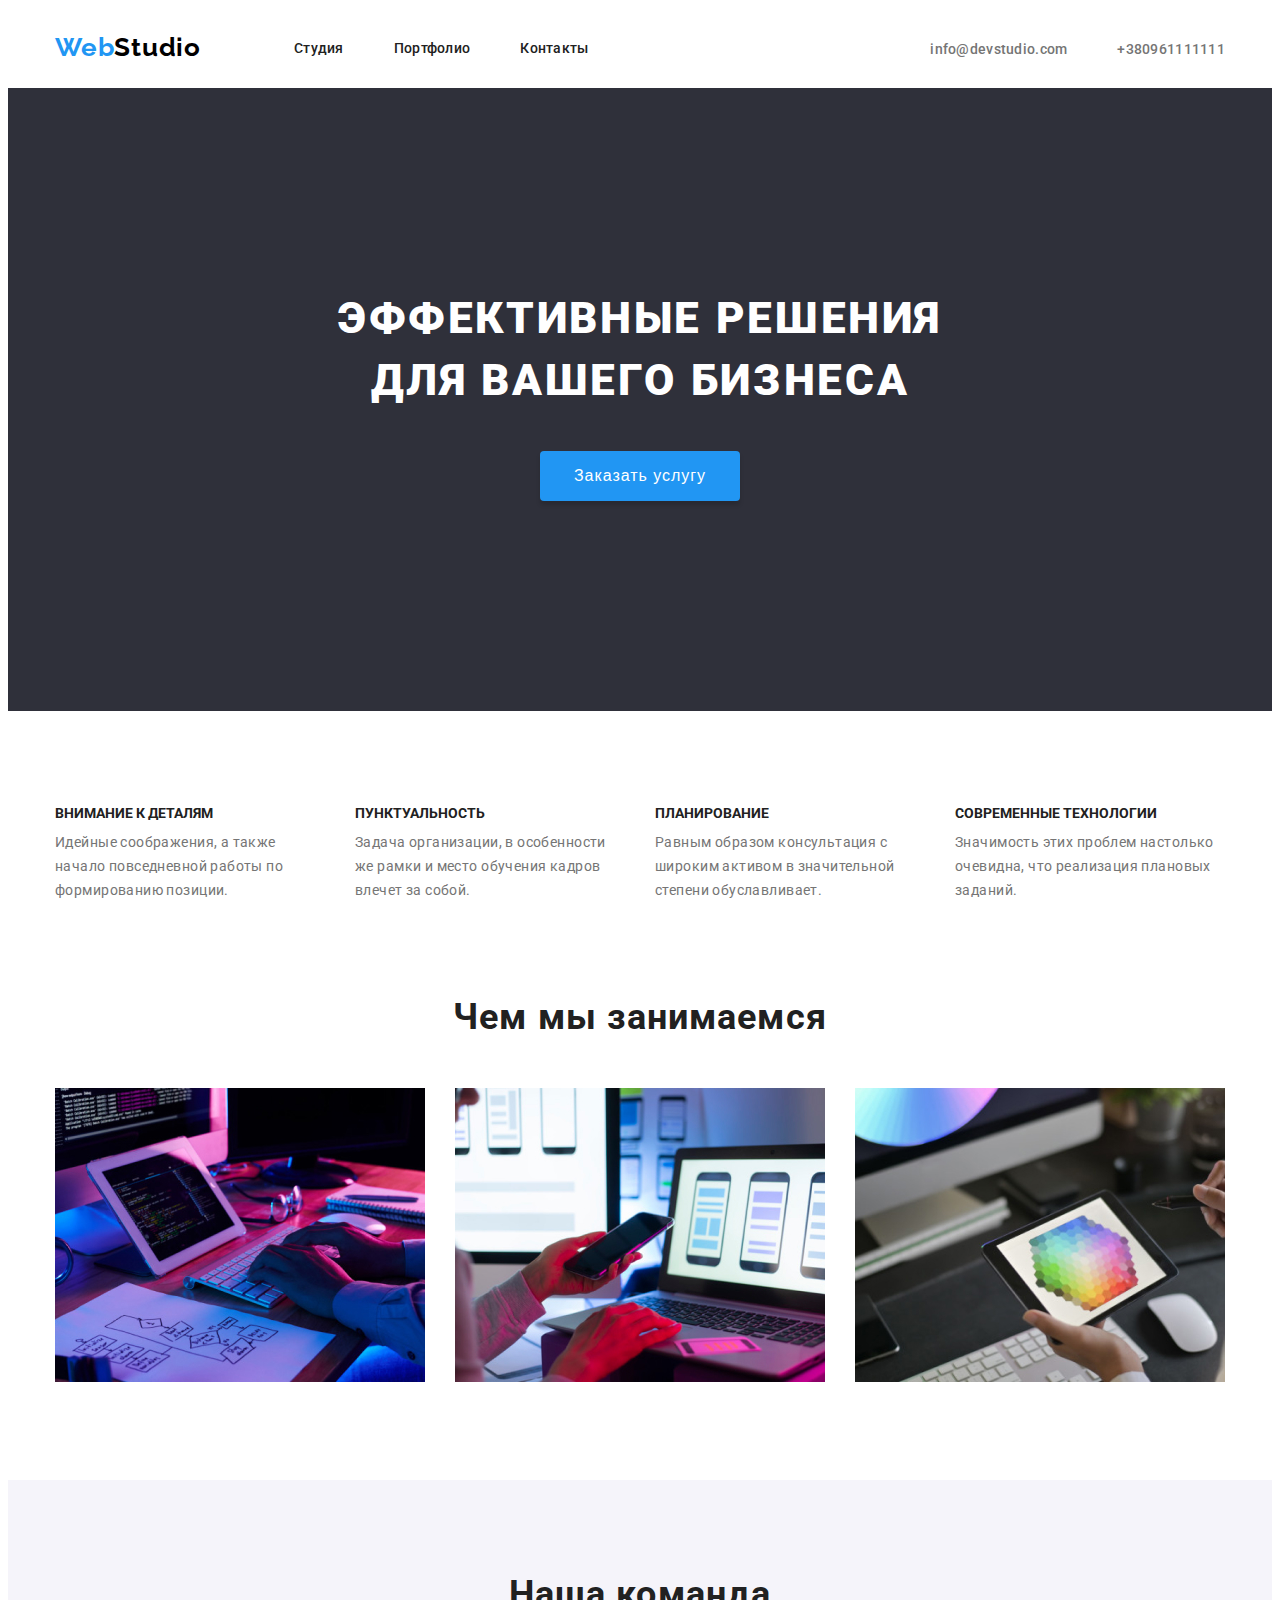
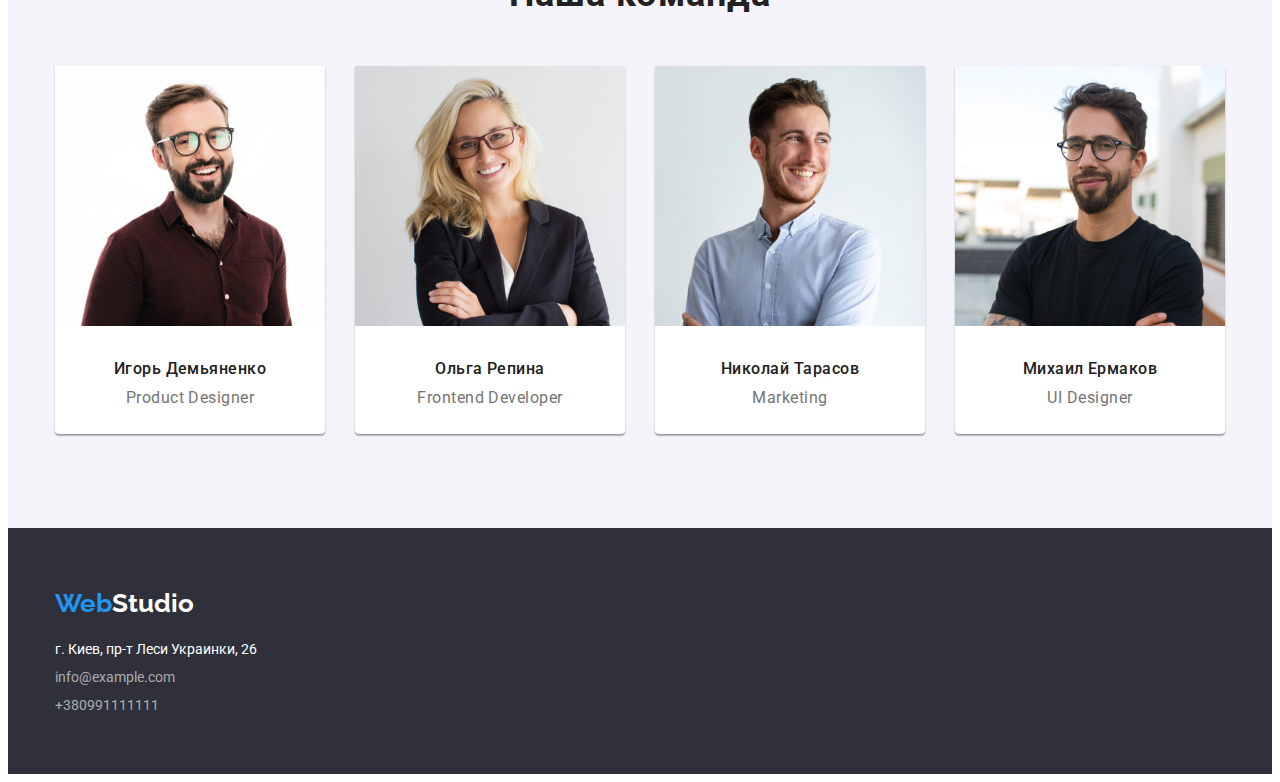
<file: index.html>
<!DOCTYPE html>
<html lang="ru">
  <head>
    <meta charset="utf-8" />
    <title>Студия</title>
    <link rel="preconnect" href="https://fonts.googleapis.com" />
    <link rel="preconnect" href="https://fonts.gstatic.com" crossorigin />
    <link
      href="https://fonts.googleapis.com/css2?family=Raleway:wght@700&family=Roboto:wght@400;500;700;900&display=swap"
      rel="stylesheet"
    />
    <link
      href="https://cdnjs.cloudflare.com/ajax/libs/modern-normalize/1.1.0/modern-normalize.min.css"
    />
    <link rel="stylesheet" href="./css/styles.css" />
  </head>

  <body>
    <!--Хедер страницы студиа-->
    <header class="page-header">
      <div class="container maine-nav">
        <a class="logo-header" href="./index.html"
          >Web<samp class="logostudio-header">Studio</samp></a
        >
        <!--Блок навигацыи-->
        <nav>
          <ul class="nav">
            <li class="item">
              <a class="nav-link current" href="./index.html">Студия</a>
            </li>
            <li class="item">
              <a class="nav-link current" href="./portfolio.html">Портфолио</a>
            </li>
            <li class="item"><a class="nav-link" href="">Контакты</a></li>
          </ul>
        </nav>
        <!--Блок контактов хедер-->
        <ul class="contact">
          <li class="item">
            <a class="contact-link" href="mailto:info@devstudio.com"
              >info@devstudio.com</a
            >
          </li>
          <li class="item">
            <a class="contact-link" href="tel:+380961111111">+380961111111</a>
          </li>
        </ul>
      </div>
    </header>

    <main>
      <section class="slogan">
        <h1 class="slogan-text">
          Эффективные решения <br />
          для вашего бизнеса
        </h1>
        <button class="slogan-button" type="button">Заказать услугу</button>
      </section>
      <!--Секцыя приимуществ-->
      <div class="container">
        <section>
          <h2 hidden>Наши преимущества</h2>
          <ul class="content-list">
            <li class="list">
              <h3 class="list-title">Внимание к деталям</h3>
              <p class="list-text">
                Идейные соображения, а также начало повседневной работы по
                формированию позиции.
              </p>
            </li>
            <li class="list">
              <h3 class="list-title">Пунктуальность</h3>
              <p class="list-text">
                Задача организации, в особенности же рамки и место обучения
                кадров влечет за собой.
              </p>
            </li>
            <li class="list">
              <h3 class="list-title">Планирование</h3>
              <p class="list-text">
                Равным образом консультация с широким активом в значительной
                степени обуславливает.
              </p>
            </li>
            <li class="list">
              <h3 class="list-title">Современные технологии</h3>
              <p class="list-text">
                Значимость этих проблем настолько очевидна, что реализация
                плановых заданий.
              </p>
            </li>
          </ul>
        </section>
      </div>

      <!--Фото деятельности-->
      <div class="container">
        <section class="work">
          <h2 class="work-title">Чем мы занимаемся</h2>
          <ul class="work-list">
            <li class="list-work">
              <img
                src="./images/whatarewedoing/imag1.jpg"
                alt="Набор кода"
                width="370"
                height="294"
              />
            </li>
            <li class="list-work">
              <img
                src="./images/whatarewedoing/imag2.jpg"
                alt="Мобильный телефон"
                width="370"
                height="294"
              />
            </li>
            <li class="list-work">
              <img
                src="./images/whatarewedoing/imag3.jpg"
                alt="Планшет с кубичной палитрой"
                width="370"
                height="294"
              />
            </li>
          </ul>
        </section>
      </div>
      <!--Секцыя с командой-->
      <section class="team">
        <div class="container">
          <h2 class="team-title">Наша команда</h2>
          <ul class="team-list">
            <li class="foto-team-list">
              <img
                class="foto-team"
                src="./images/ourteam/imag1.jpg"
                alt="Игорь Демьяненко"
                width="270"
                height="260"
              />
              <h3 class="team-subtitle">Игорь Демьяненко</h3>
              <p class="team-text" lang="en">Product Designer</p>
            </li>
            <li class="foto-team-list">
              <img
                class="foto-team"
                src="./images/ourteam/imag2.jpg"
                alt="Ольга Репина"
                width="270"
                height="260"
              />
              <h3 class="team-subtitle">Ольга Репина</h3>
              <p class="team-text" lang="en">Frontend Developer</p>
            </li>
            <li class="foto-team-list">
              <img
                class="foto-team"
                src="./images/ourteam/imag3.jpg"
                alt="Николай Тарасов"
                width="270"
                height="260"
              />
              <h3 class="team-subtitle">Николай Тарасов</h3>
              <p class="team-text" lang="en">Marketing</p>
            </li>
            <li class="foto-team-list">
              <img
                class="foto-team"
                src="./images/ourteam/imag4.jpg"
                alt="Михаил Ермаков"
                width="270"
                height="260"
              />
              <h3 class="team-subtitle">Михаил Ермаков</h3>
              <p class="team-text" lang="en">UI Designer</p>
            </li>
          </ul>
        </div>
      </section>
    </main>
    <!--Футер страницы Студия с контактами-->
    <footer class="page-footer">
      <div class="container">
        <a class="logo-footer" href="./index.html"
          >Web<samp class="logostudio-footer">Studio</samp></a
        >
        <address>
          <ul class="address">
            <li class="contact-list-footer">
              <a
                class="contactfooter-map"
                href="https://www.google.com/maps/place/бул.+Леси+Украинки,+26,+Киев,+02000/data=!4m2!3m1!1s0x40d4cf0e033ecbe9:0x57a4dffefec77da0?sa=X&ved=2ahUKEwislPPghuL1AhVr-ioKHfEvBboQ8gF6BAgbEAE"
                target="_blank"
                >г. Киев, пр-т Леси Украинки, 26</a
              >
            </li>
            <li class="contact-list-footer">
              <a class="contactfooter" href="mailto:info@example.com"
                >info@example.com</a
              >
            </li>
            <li class="contact-list-footer">
              <a class="contactfooter" href="tel:+380991111111"
                >+380991111111</a
              >
            </li>
          </ul>
        </address>
      </div>
    </footer>
  </body>
</html>
</file>
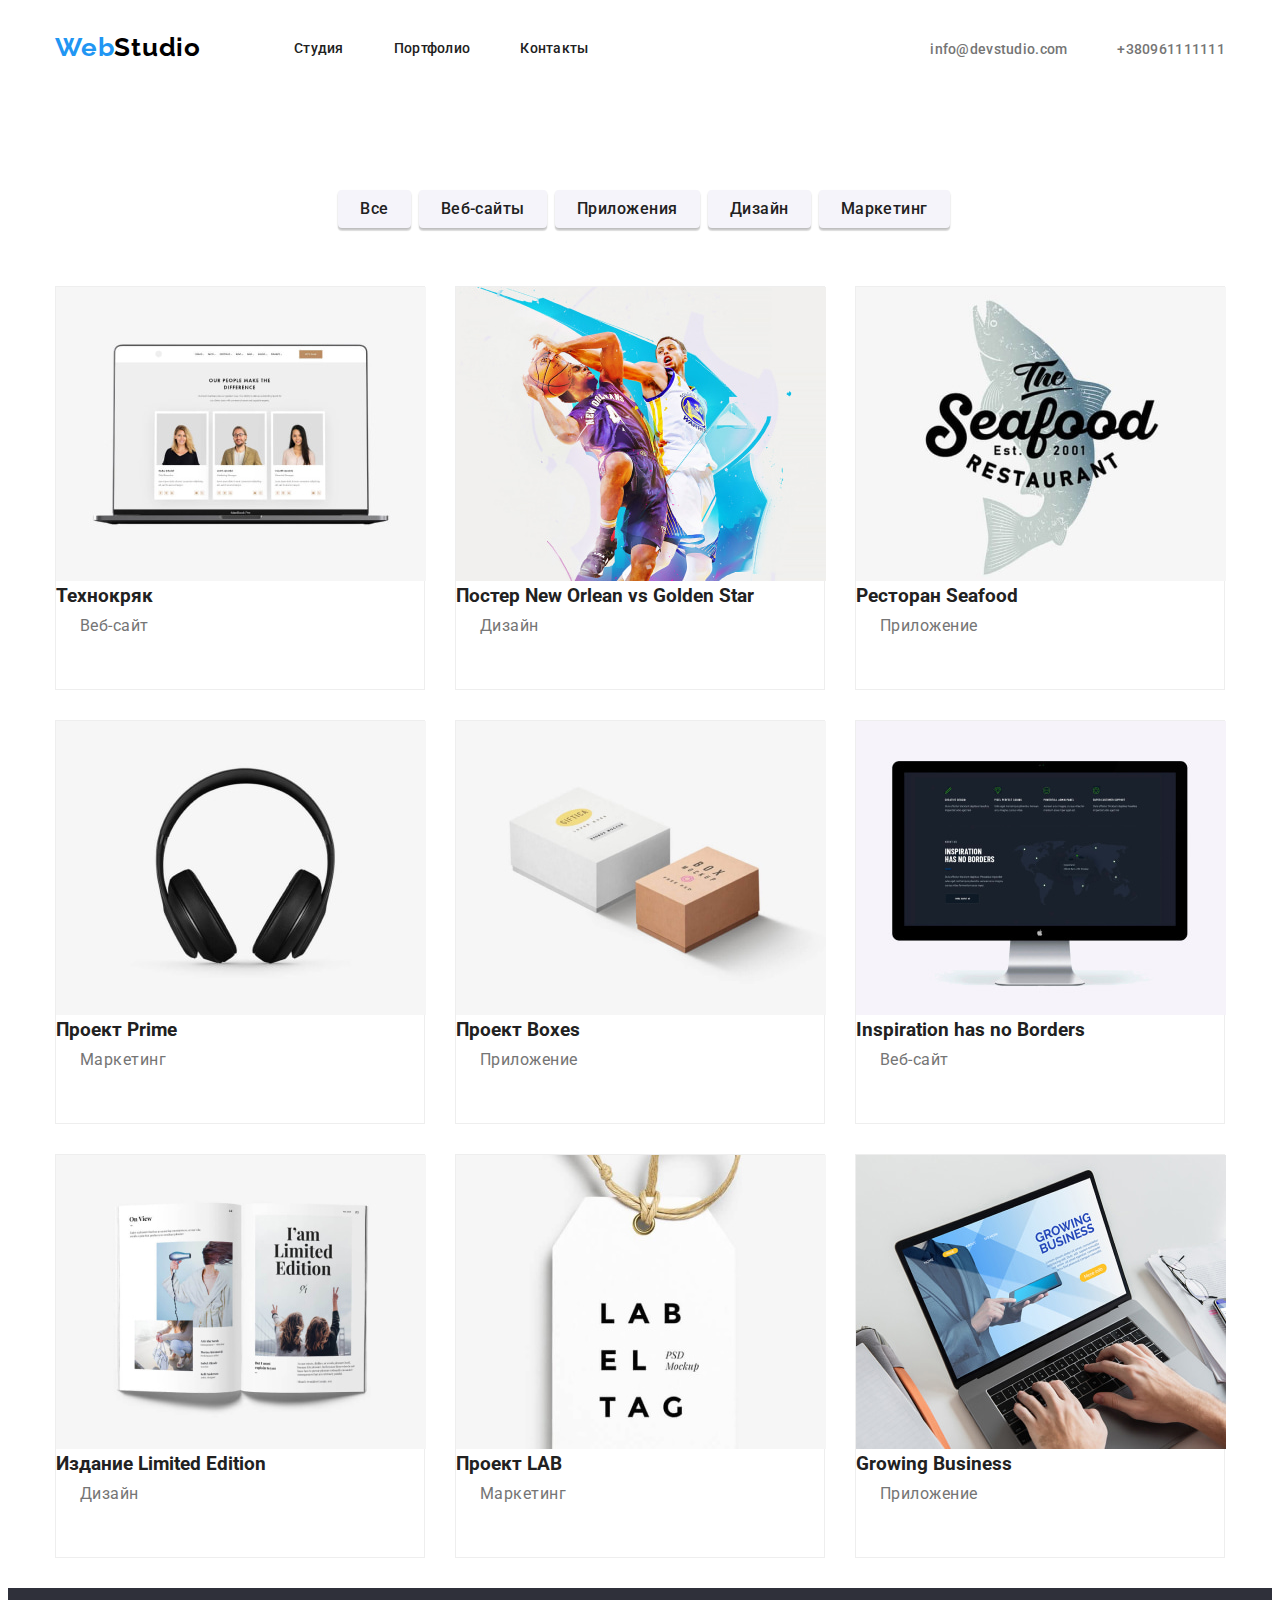
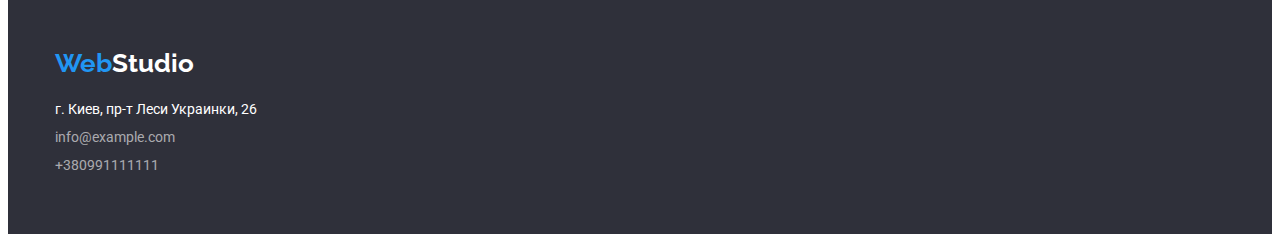
<file: portfolio.html>
<!DOCTYPE html>
<html lang="ru">
  <head>
    <meta charset="UTF-8" />
    <title>Студия</title>
    <link rel="preconnect" href="https://fonts.googleapis.com" />
    <link rel="preconnect" href="https://fonts.gstatic.com" crossorigin />
    <link
      href="https://fonts.googleapis.com/css2?family=Raleway:wght@700&family=Roboto:wght@400;500;700;900&display=swap"
      rel="stylesheet"
    />
    <link
      href="https://cdnjs.cloudflare.com/ajax/libs/modern-normalize/1.1.0/modern-normalize.min.css"
    />
    <link rel="stylesheet" href="./css/styles.css" />
  </head>

  <body>
    <!--Хедер страницы портфолио-->
    <header class="page-header">
      <div class="container maine-nav">
        <a class="logo-header" href="./index.html"
          >Web<samp class="logostudio-header">Studio</samp></a
        >
        <!--Блок навигацыи-->
        <nav>
          <ul class="nav">
            <li class="item">
              <a class="nav-link current" href="./index.html">Студия</a>
            </li>
            <li class="item">
              <a class="nav-link current" href="./portfolio.html">Портфолио</a>
            </li>
            <li class="item"><a class="nav-link" href="">Контакты</a></li>
          </ul>
        </nav>
        <!--Блок контактов хедер-->
        <ul class="contact">
          <li class="item">
            <a class="contact-link" href="mailto:info@devstudio.com"
              >info@devstudio.com</a
            >
          </li>
          <li class="item">
            <a class="contact-link" href="tel:+380961111111">+380961111111</a>
          </li>
        </ul>
      </div>
    </header>

    <main>
      <!--Блок кнопок навигацыи проектов страницы портфолио-->
      <section>
        <div class="container">
          <h1 hidden>Портфолио</h1>
          <ul class="filter">
            <li>
              <button class="button" type="button">Все</button>
            </li>
            <li>
              <button class="button" type="button">Веб-сайты</button>
            </li>
            <li>
              <button class="button" type="button">Приложения</button>
            </li>
            <li>
              <button class="button" type="button">Дизайн</button>
            </li>
            <li>
              <button class="button" type="button">Маркетинг</button>
            </li>
          </ul>
        </div>
      </section>
      <!--Фото проектов-->
      <div class="container">
        <section>
          <ul class="portfolio">
            <li class="portfolio-list">
              <img
                class=".foto-portfolio"
                src="./images/imag1.jpg"
                alt="Ноудтун с сайтом"
                width="370"
                height="294"
              />
              <h3 calass="title-portfolio">Технокряк</h3>
              <p class="text-portfolio">Веб-сайт</p>
            </li>
            <li class="portfolio-list">
              <img
                class=".foto-portfolio"
                src="./images/imag2.jpg"
                alt="Баскетболисты"
                width="370"
                height="294"
              />
              <h3 calass="title-portfolio">Постер New Orlean vs Golden Star</h3>
              <p class="text-portfolio">Дизайн</p>
            </li>
            <li class="portfolio-list">
              <img
                class=".foto-portfolio"
                src="./images/imag3.jpg"
                alt="Рыба с надписью"
                width="370"
                height="294"
              />
              <h3 calass="title-portfolio">Ресторан Seafood</h3>
              <p class="text-portfolio">Приложение</p>
            </li>
            <li class="portfolio-list">
              <img
                class=".foto-portfolio"
                src="./images/imag4.jpg"
                alt="Наушники"
                width="370"
                height="294"
              />
              <h3 calass="title-portfolio">Проект Prime</h3>
              <p class="text-portfolio">Маркетинг</p>
            </li>
            <li class="portfolio-list">
              <img
                class=".foto-portfolio"
                src="./images/imag5.jpg"
                alt="Две коробки"
                width="370"
                height="294"
              />
              <h3 calass="title-portfolio">Проект Boxes</h3>
              <p class="text-portfolio">Приложение</p>
            </li>
            <li class="portfolio-list">
              <img
                class=".foto-portfolio"
                src="./images/imag6.jpg"
                alt="Мак"
                width="370"
                height="294"
              />
              <h3 calass="title-portfolio">Inspiration has no Borders</h3>
              <p class="text-portfolio">Веб-сайт</p>
            </li>
            <li class="portfolio-list">
              <img
                class=".foto-portfolio"
                src="./images/imag7.jpg"
                alt="Журнал"
                width="370"
                height="294"
              />
              <h3 calass="title-portfolio">Издание Limited Edition</h3>
              <p class="text-portfolio">Дизайн</p>
            </li>
            <li class="portfolio-list">
              <img
                class=".foto-portfolio"
                src="./images/imag8.jpg"
                alt="Этикетка"
                width="370"
                height="294"
              />
              <h3 calass="title-portfolio">Проект LAB</h3>
              <p class="text-portfolio">Маркетинг</p>
            </li>
            <li class="portfolio-list">
              <img
                class=".foto-portfolio"
                src="./images/imag9.jpg"
                alt="Ноудбук с сайтом"
                width="370"
                height="294"
              />
              <h3 calass="title-portfolio">Growing Business</h3>
              <p class="text-portfolio">Приложение</p>
            </li>
          </ul>
        </section>
      </div>
    </main>
    <!--Футер страницы портфолио с контактами-->
    <footer class="page-footer">
      <div class="container">
        <a class="logo-footer" href="./index.html"
          >Web<samp class="logostudio-footer">Studio</samp></a
        >
        <address>
          <ul class="address">
            <li class="contact-list-footer">
              <a
                class="contactfooter-map"
                href="https://www.google.com/maps/place/бул.+Леси+Украинки,+26,+Киев,+02000/data=!4m2!3m1!1s0x40d4cf0e033ecbe9:0x57a4dffefec77da0?sa=X&ved=2ahUKEwislPPghuL1AhVr-ioKHfEvBboQ8gF6BAgbEAE"
                target="_blank"
                >г. Киев, пр-т Леси Украинки, 26</a
              >
            </li>
            <li class="contact-list-footer">
              <a class="contactfooter" href="mailto:info@example.com"
                >info@example.com</a
              >
            </li>
            <li class="contact-list-footer">
              <a class="contactfooter" href="tel:+380991111111"
                >+380991111111</a
              >
            </li>
          </ul>
        </address>
      </div>
    </footer>
  </body>
</html>
</file>
<file: css/styles.css>
:root {
  /*Шрифти*/
  --main-fons: "Roboto", sans-serif;
  --secondary-fons: "Raleway", sans-serif;
  /*Цвет*/
  --main-color: #212121;
  --complementary-color: #757575;
  --activ-link-but: #2196f3;
  --background-button: #f5f4fa;
  --white: #fff;
}

h1,
h2,
h3,
h4,
p {
  margin-top: 0;
  margin-bottom: 0;
}
ul {
  list-style: none;
  margin: 0;
  padding: 0;
}

body {
  color: var(--main-color);
  background-color: var(--white);
  font-family: var(--main-fons);
}
.container {
  width: 1170px;
  padding-left: 15px;
  padding-right: 15px;
  margin-left: auto;
  margin-right: auto;
}

/*Стили хидера*/
.maine-nav {
  display: flex;
  align-items: center;
}
.logo-header {
  color: var(--activ-link-but);

  text-decoration: none;
  font-family: var(--secondary-fons);
  font-size: 26px;
  font-weight: 700;
  line-height: 1.2;
  letter-spacing: 0.03em;
}
.logostudio-header {
  color: rgb(0, 0, 0);
  text-decoration: none;
  font-family: var(--secondary-fons);
  font-size: 26px;
  font-weight: 700;
  line-height: 1.2;
  letter-spacing: 0.03em;
}

.nav {
  display: flex;
  margin-left: 93px;
}
.nav .item + .item {
  margin-left: 50px;
}

.nav-link {
  display: block;
  padding-top: 32px;
  padding-bottom: 32px;

  color: var(--main-color);

  font-size: 14px;
  font-weight: 500;
  line-height: 1.15;
  letter-spacing: 0.02em;
  text-decoration: none;
}
.nav-link:hover,
.nav-link:focus {
  color: var(--activ-link-but);
}
.contact {
  display: flex;
  list-style: none;
  margin-left: auto;
}
.contact .item + .item {
  margin-left: 50px;
}
.contact-link {
  padding-top: 32px;
  padding-bottom: 32px;

  color: var(--complementary-color);
  font-weight: 500;
  font-size: 14px;
  line-height: 1.15;
  letter-spacing: 0.02em;
  text-decoration: none;
}
.contact-link:hover,
.contact-link:focus {
  color: var(--activ-link-but);
}
/*Стиль слогана и кнопка заказа на странице "Студия". */
.slogan {
  display: block;
  background-color: #2f303a;
  text-align: center;
}
.slogan-text {
  padding-top: 200px;
  color: var(--white);

  font-weight: 900;
  font-size: 44px;
  line-height: 1.4;
  text-align: center;
  letter-spacing: 0.06em;
  text-transform: uppercase;
}
.slogan-button {
  margin-top: 40px;
  margin-bottom: 210px;

  color: var(--white);
  background-color: var(--activ-link-but);

  width: 200px;
  height: 50px;
  font-size: 16px;
  line-height: 1.87;
  text-align: center;
  letter-spacing: 0.06em;
  box-shadow: 0px 4px 4px rgba(0, 0, 0, 0.15);
  border-radius: 4px;
  border: var(--activ-link-but);
}
.slogan-button:hover,
.slogan-button:focus {
  background-color: #188ce8;
}
/*Стиль списка текста на странице "Студия".*/
.content-list {
  padding-top: 94px;
  list-style: none;
  display: flex;
}
.content-list .list + .list {
  margin-left: 30px;
}
.list-title {
  text-transform: uppercase;
  font-style: normal;
  font-weight: 700;
  font-size: 14px;
  line-height: 16px;
  letter-spacing: 1.14;
}
.list-text {
  margin-top: 10px;
  width: 270px;
  color: var(--complementary-color);
  font-weight: 400;
  font-size: 14px;
  line-height: 1.7;
  letter-spacing: 0.03em;
}

/*Стиль заголовка на странице "Студия".*/
.work-list {
  margin-top: 50px;
  display: flex;
}
.work-title {
  margin-top: 94px;
}
.work-list .list-work + .list-work {
  margin-left: 30px;
  margin-bottom: 94px;
}
.work-title {
  font-weight: 700;
  font-size: 36px;
  line-height: 1.16;
  text-align: center;
  letter-spacing: 0.03em;
}

/*Стиль заголовков и текста информации о команде на странице "Студия".*/
.team {
  background-color: #f5f4fa;
}
.team-list {
  display: flex;
}
.team-title {
  padding-top: 94px;
  margin-bottom: 50px;

  font-weight: 700;
  font-size: 36px;
  line-height: 1.16;
  text-align: center;
  letter-spacing: 0.03em;
}
.foto-team-list {
  background-color: var(--white);
  text-align: center;
  margin-bottom: 94px;
  width: 270px;
  height: 368px;
  box-shadow: 0px 1px 3px rgba(0, 0, 0, 0.12), 0px 1px 1px rgba(0, 0, 0, 0.14),
    0px 2px 1px rgba(0, 0, 0, 0.2);
  border-radius: 0px 0px 4px 4px;
}
.team-list .foto-team-list + .foto-team-list {
  margin-left: 30px;
  margin-right: 0px;
}

.team-subtitle {
  margin-top: 30px;
  font-weight: 500;
  font-size: 16px;
  line-height: 1.18;
  letter-spacing: 0.03em;
}
.team-text {
  margin-top: 10px;
  color: var(--complementary-color);
  font-weight: 400;
  font-size: 16px;
  line-height: 1.18;
  letter-spacing: 0.03em;
}
.team-list {
  list-style: none;
}

/*Стиль кнопок фильтра на странице "Портфолио".*/
.filter {
  list-style: none;
  display: flex;
  justify-content: center;
  margin-top: 94px;
  margin-bottom: 50px;
}

.filter .button {
  margin: 8px;
}
.filter .button:last-child {
  margin-right: 0;
}

.button {
  padding: 6px 22px;
  list-style: none;
  box-shadow: 0px 3px 1px rgba(0, 0, 0, 0.1), 0px 1px 2px rgba(0, 0, 0, 0.08),
    0px 2px 2px rgba(0, 0, 0, 0.12);
  border-radius: 4px;
  cursor: pointer;
  border: none;

  color: var(--main-color);
  background-color: var(--background-button);

  font-family: var(--main-fons);
  font-style: normal;
  font-weight: 500;
  font-size: 16px;
  line-height: 1.62;
  text-align: center;
  letter-spacing: 0.03em;
}
.button:hover,
.button:focus {
  background-color: var(--activ-link-but);
  color: var(--white);
}

/*Стиль текста портфолио на странице "Портфолио".*/
.portfolio {
  list-style: none;
  display: flex;
  flex-wrap: wrap;
}

.portfolio-list {
  background-color: var(--white);
  width: 370px;
  height: 404px;
  margin-right: 30px;
  margin-bottom: 30px;
  background: #ffffff;
  border: 1px solid #eeeeee;
  box-sizing: border-box;
}
.portfolio-list:nth-child(3n) {
  margin-right: 0;
}

.title-portfolio {
  margin: 20px 24px 0px 24px;
  font-weight: 700;
  font-size: 18px;
  line-height: 2;
  letter-spacing: 0.06em;
}
.text-portfolio {
  margin: 4px 24px 20px 24px;
  color: var(--complementary-color);
  font-size: 16px;
  line-height: 1.87;
  letter-spacing: 0.03em;
}

/*Стиль футера*/
.page-footer {
  padding-top: 60px;
  padding-bottom: 60px;
  background-color: #2f303a;
}
.logo-footer {
  color: var(--activ-link-but);
  text-decoration: none;
  font-family: var(--secondary-fons);
  font-size: 26px;
  font-weight: 700;
  line-height: 1.2;
}
.logostudio-footer {
  text-align: center;
  color: var(--white);
  text-decoration: none;
  font-family: var(--secondary-fons);
  font-size: 26px;
  font-weight: 700;
  line-height: 1.2;
}
.address {
  margin-top: 20px;
  list-style: none;
}
.contact-list-footer:nth-child(2n) {
  padding-top: 9px;
  padding-bottom: 9px;
}
.contactfooter-map {
  margin-top: 20px;
  color: var(--white);
  font-style: normal;
  text-decoration: none;
  font-size: 14px;
}
.contactfooter-map:hover {
  color: var(--activ-link-but);
}
.contactfooter {
  color: rgba(255, 255, 255, 0.6);
  font-style: normal;
  text-decoration: none;
  font-size: 14px;
}
.contactfooter:hover {
  color: var(--activ-link-but);
}
</file>
